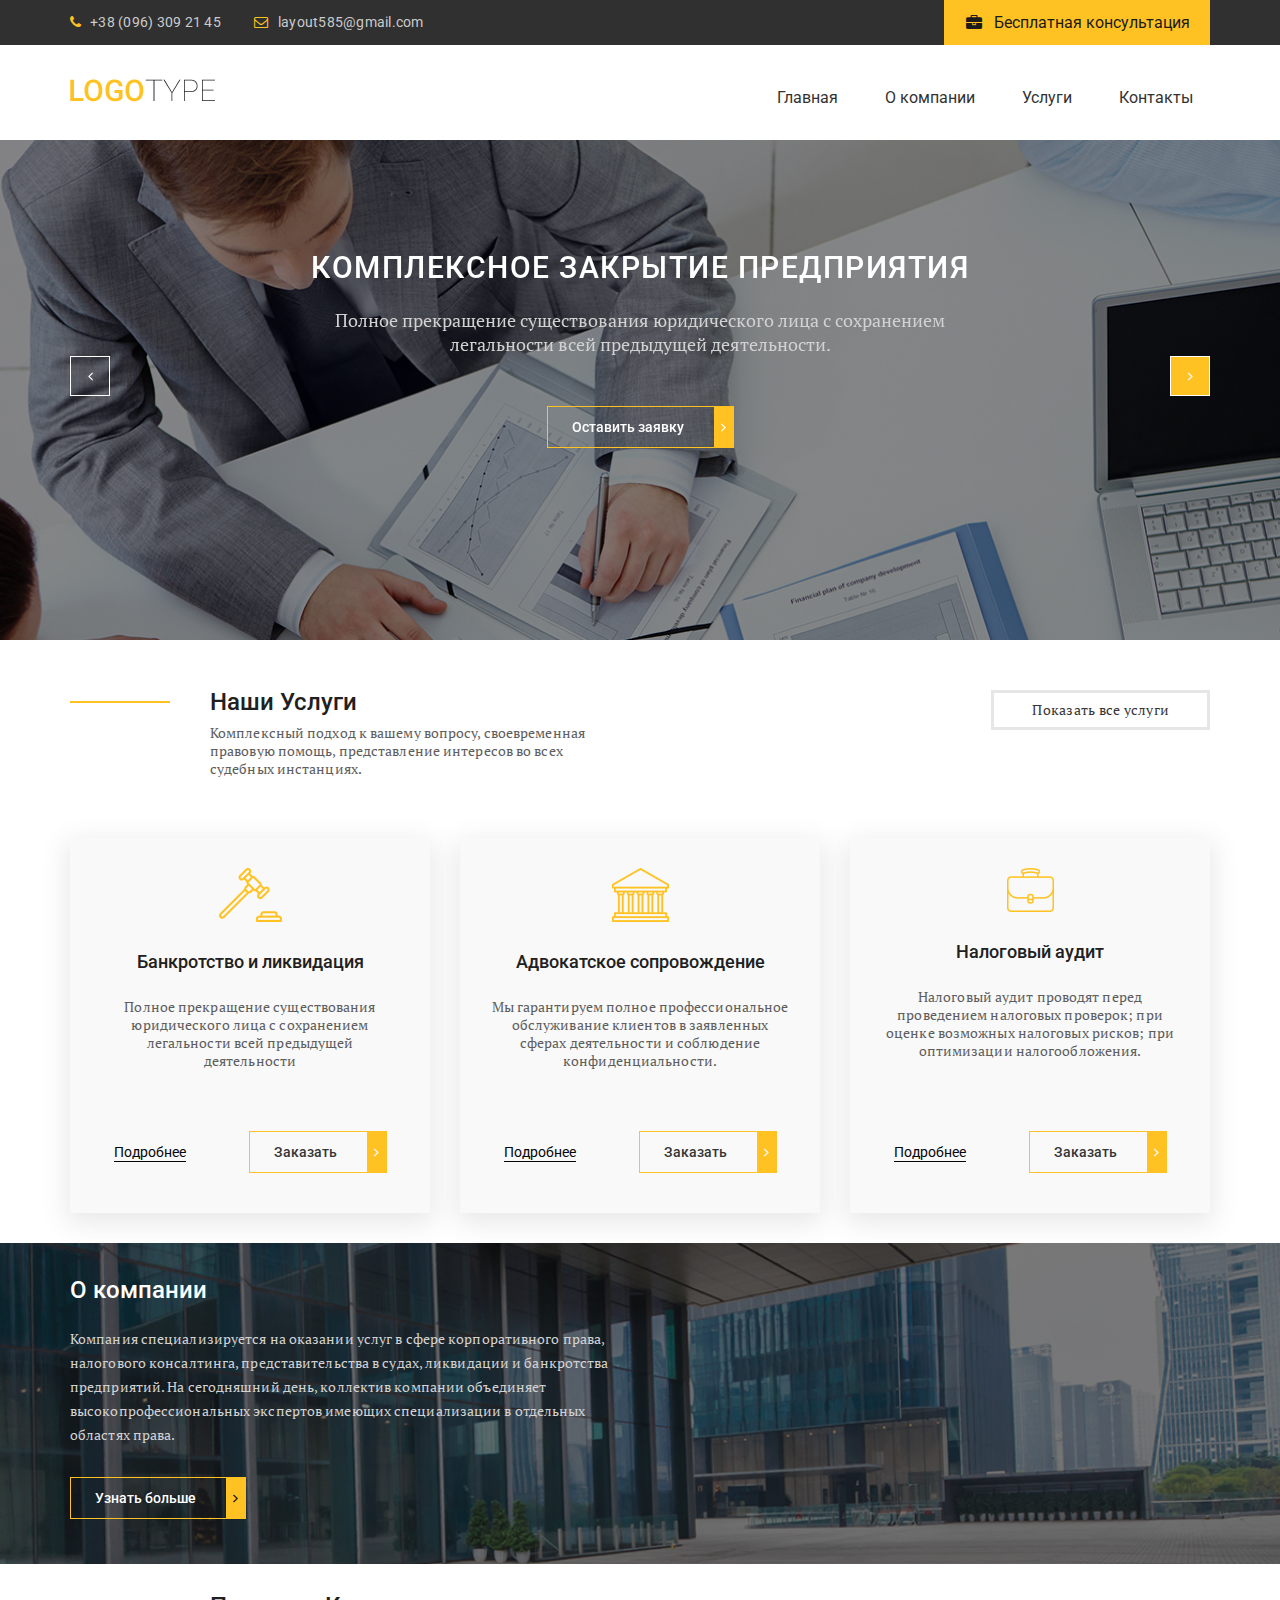
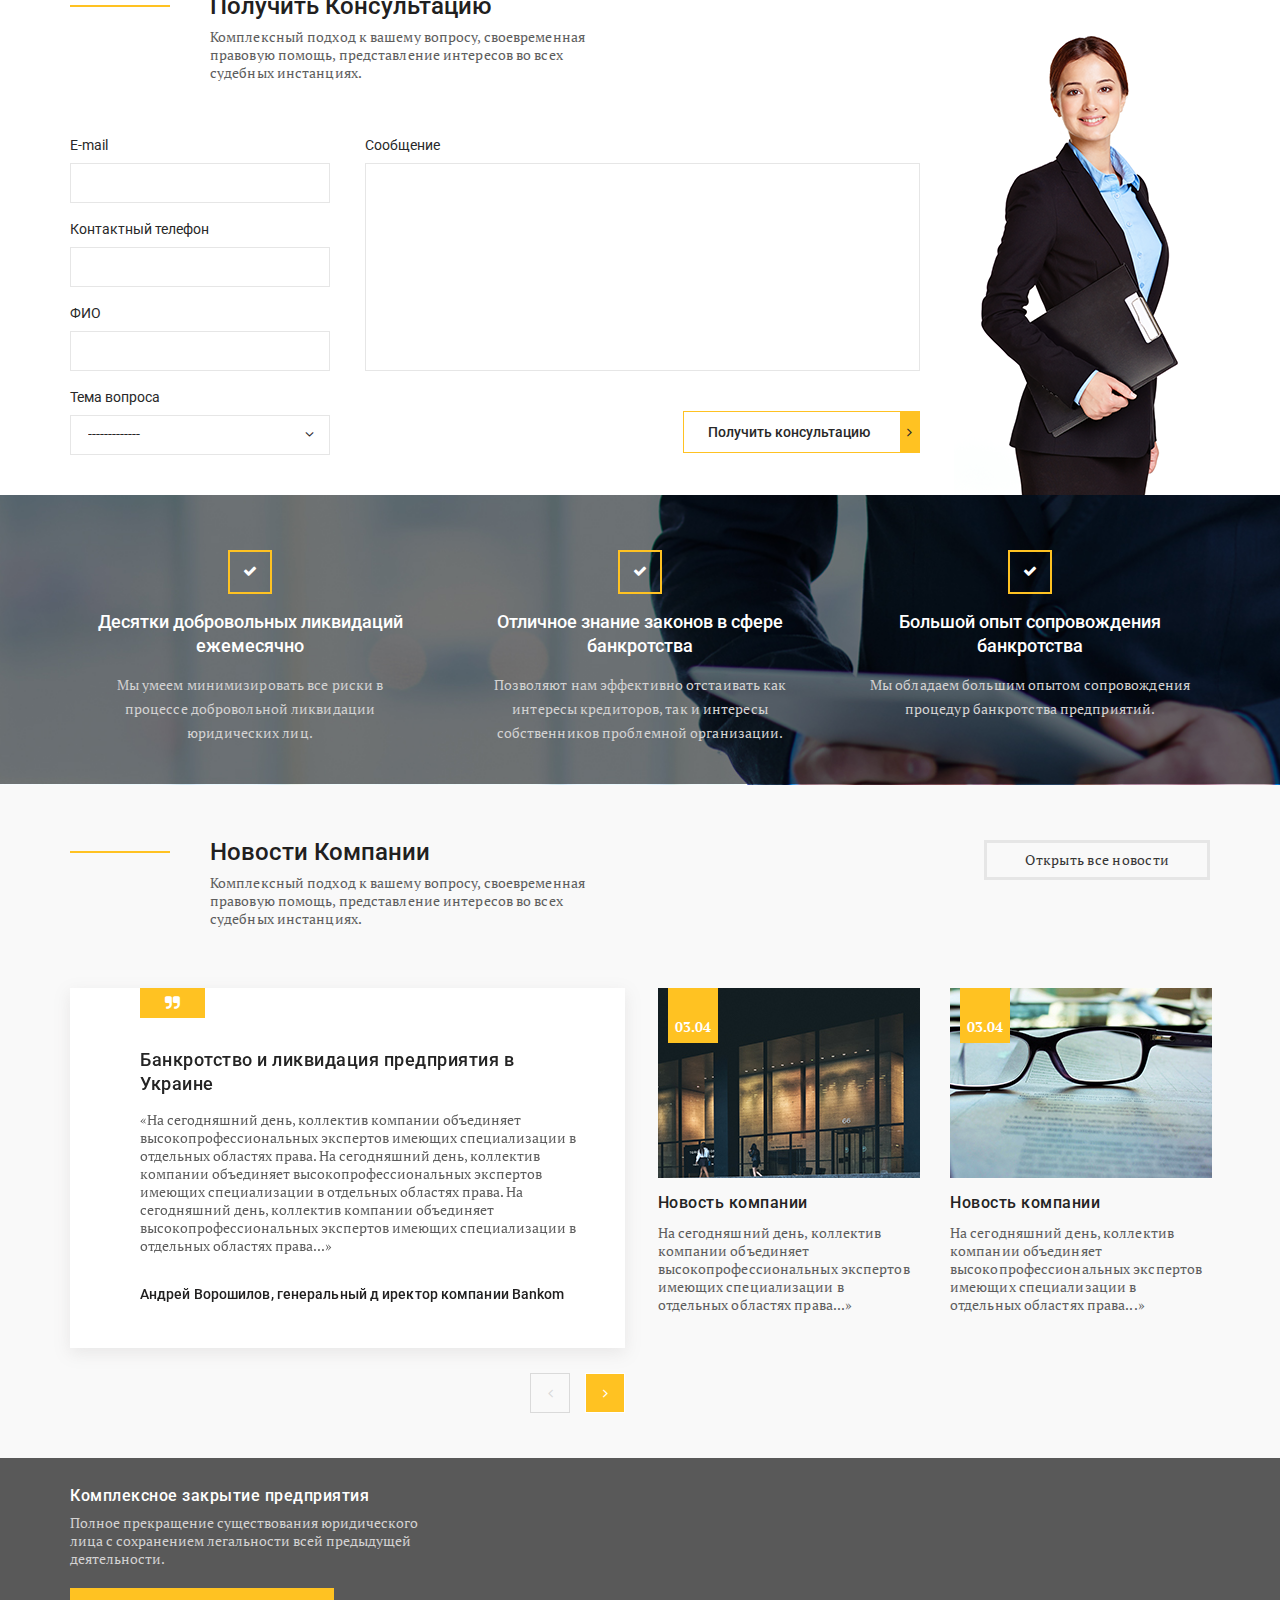
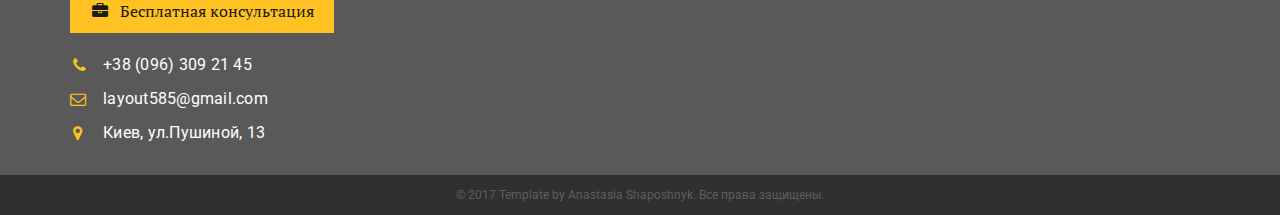
<file: free-psd/index.html>
<!DOCTYPE html>
<html lang="en">

<head>
  <meta charset="UTF-8">
  <meta name="viewport" content="width=device-width, initial-scale=1.0">
  <meta http-equiv="X-UA-Compatible" content="ie=edge">
  <title>Document</title>
  <link href="https://fonts.googleapis.com/css?family=PT+Serif:400,700|Roboto:400,500&amp;subset=cyrillic"
    rel="stylesheet">
  <link rel="stylesheet" href="css/normalize.css">
  <link rel="stylesheet" href="css/fonts.css">
  <link rel="stylesheet" href="css/jquery.fancybox.min.css">
  <link rel="stylesheet" href="css/slick.css">
  <link rel="stylesheet" href="css/jquery.formstyler.css">
  <link rel="stylesheet" href="css/style.css">
  <link rel="stylesheet" href="css/media.css">
</head>

<body>
  <header class="header">
    <div class="header__top">
      <div class="container">
        <div class="header__contacts">
          <a class="header__phone" href="tel:380963092145">+38 (096) 309 21 45</a>
          <a class="header__email" href="#">layout585@gmail.com</a>
          <a data-fancybox data-src="#modal" href="javascript:;" class="header__btn" href="#">Бесплатная
            консультация</a>
        </div>
      </div>
    </div>
    <div class="header__content">
      <div class="container">
        <div class="header__content-inner">
          <div class="header__logo">
            <a href="#">
              <img src="img/logo.png" alt="">
            </a>
          </div>
          <nav class="menu">
            <div class="header__btn-menu">
              <span class="icon-bars"></span>
            </div>
            <ul>
              <li><a href="#">Главная</a></li>
              <li><a href="#">О компании</a></li>
              <li><a href="#">Услуги</a></li>
              <li><a href="#">Контакты</a></li>
            </ul>
          </nav>
        </div>
      </div>
    </div>
  </header>
  <section class="slider">
    <div class="container">
      <div class="slider__inner">
        <div class="slider__item">
          <div class="slider__item-content">
            <div class="slider__title">
              КОМПЛЕКСНОЕ ЗАКРЫТИЕ ПРЕДПРИЯТИЯ
            </div>
            <div class="slider__text">
              Полное прекращение существования юридического лица с сохранением легальности всей предыдущей деятельности.
            </div>
            <a data-fancybox data-src="#modal" href="javascript:;" class="slider__btn default-btn">
              Оставить заявку
            </a>
          </div>
        </div>
        <div class="slider__item">
          <div class="slider__item-content">
            <div class="slider__title">
              КОМПЛЕКСНОЕ ЗАКРЫТИЕ ПРЕДПРИЯТИЯ
            </div>
            <div class="slider__text">
              Полное прекращение существования юридического лица с сохранением легальности всей предыдущей деятельности.
            </div>
            <a data-fancybox data-src="#modal" href="javascript:;" class="slider__btn default-btn">
              Оставить заявку
            </a>
          </div>
        </div>
        <div class="slider__item">
          <div class="slider__item-content">
            <div class="slider__title">
              КОМПЛЕКСНОЕ ЗАКРЫТИЕ ПРЕДПРИЯТИЯ
            </div>
            <div class="slider__text">
              Полное прекращение существования юридического лица с сохранением легальности всей предыдущей деятельности.
            </div>
            <a data-fancybox data-src="#modal" href="javascript:;" class="slider__btn default-btn">
              Оставить заявку
            </a>
          </div>
        </div>

      </div>
    </div>
  </section>

  
  <section class="services">
    <div class="container">
      <div class="services__top">
        <div class="services__title-box">
          <div class="services__title">
            Наши Услуги
          </div>
          <div class="services__text">
            Комплексный подход к вашему вопросу, своевременная правовую помощь, представление интересов во всех судебных
            инстанциях.
          </div>
        </div>
        <div class="services__btn">
          <a href="#">
            Показать все услуги
          </a>
        </div>
      </div>
      <div class="services__items">
        <div class="services__item">
          <img src="img/about-1.png" alt="">
          <div class="services__item-title">
            Банкротство и ликвидация
          </div>
          <div class="services__item-text">
            Полное прекращение существования юридического лица с сохранением легальности всей предыдущей деятельности
          </div>
          <div class="services__item-btn">
            <a class="services__item-link" href="#">Подробнее</a>
            <a data-fancybox data-src="#modal" href="javascript:;" class="default-btn">
              Заказать
            </a>
          </div>
        </div>
        <div class="services__item">
          <img src="img/about-2.png" alt="">
          <div class="services__item-title">
            Адвокатское сопровождение
          </div>
          <div class="services__item-text">
            Мы гарантируем полное профессиональное обслуживание клиентов в заявленных сферах деятельности и соблюдение
            конфиденциальности.
          </div>
          <div class="services__item-btn">
            <a class="services__item-link" href="#">Подробнее</a>
            <a data-fancybox data-src="#modal" href="javascript:;" class="default-btn">
              Заказать
            </a>
          </div>
        </div>
        <div class="services__item">
          <img src="img/about-3.png" alt="">
          <div class="services__item-title">
            Налоговый аудит
          </div>
          <div class="services__item-text">
            Налоговый аудит проводят перед проведением налоговых проверок; при оценке возможных налоговых рисков; при
            оптимизации налогообложения.
          </div>
          <div class="services__item-btn">
            <a class="services__item-link" href="#">Подробнее</a>
            <a data-fancybox data-src="#modal" href="javascript:;" class="default-btn">
              Заказать
            </a>
          </div>
        </div>
      </div>
    </div>
  </section>
  
  <section class="about">
    <div class="container">
      <div class="about__inner">
        <div class="about__title">
          О компании
        </div>
        <div class="about__text">
          Компания специализируется на оказании услуг в сфере корпоративного права, налогового консалтинга,
          представительства в судах, ликвидации и банкротства предприятий. На сегодняшний день, коллектив компании
          объединяет
          высокопрофессиональных экспертов имеющих
          специализации в отдельных областях права.
        </div>
        <a href="#" class="about__btn default-btn">
          Узнать больше
        </a>
      </div>
    </div>
  </section>
  
  <section class="form">
    <div class="container">
      <div class="form__inner">
        <div class="form__content">
          <div class="form__title-box">
            <div class="form__title">
              Получить Консультацию
            </div>
            <div class="form__text">
              Комплексный подход к вашему вопросу, своевременная правовую помощь, представление интересов во всех
              судебных инстанциях.
            </div>
          </div>
          <div class="form__box">
            <form>
              <div class="form__box-inner">
                <div class="form__box-left">
                  <label>
                    E-mail
                    <input type="text">
                  </label>
                  <label>
                    Контактный телефон
                    <input type="text">
                  </label>
                  <label>
                    ФИО
                    <input type="text">
                  </label>
                  <label>
                    Тема вопроса
                    <select>
                      <option>-------------</option>
                      <option>-------------</option>
                      <option>-------------</option>
                      <option>-------------</option>
                    </select>
                  </label>
                </div>
                <div class="form__box-right">
                  <label>
                    Сообщение
                    <textarea></textarea>
                  </label>
                  <button class="default-btn" type="submit">Получить консультацию</button>
                </div>
              </div>
            </form>
          </div>
        </div>
      </div>
    </div>
  </section>
  
  <section class="advantages">
    <div class="container">
      <div class="advantages__inner">
        <div class="advantages-item">
          <div class="advantages__title">
            Десятки добровольных ликвидаций ежемесячно
          </div>
          <div class="advantages__text">
            Мы умеем минимизировать все риски в процессе добровольной ликвидации юридических лиц.
          </div>
        </div>
        <div class="advantages-item">
          <div class="advantages__title">
            Отличное знание законов в сфере банкротства
          </div>
          <div class="advantages__text">
            Позволяют нам эффективно отстаивать как интересы кредиторов, так и интересы собственников проблемной
            организации.
          </div>
        </div>
        <div class="advantages-item">
          <div class="advantages__title">
            Большой опыт сопровождения банкротства
          </div>
          <div class="advantages__text">
            Мы обладаем большим опытом сопровождения процедур банкротства предприятий.
          </div>
        </div>
      </div>
    </div>
  </section>

  <section class="news">
    <div class="container">
      <div class="news__top">
        <div class="news__title-box">
          <div class="news__title">
            Новости Компании
          </div>
          <div class="news__text">
            Комплексный подход к вашему вопросу, своевременная правовую помощь, представление интересов во всех судебных
            инстанциях.
          </div>
        </div>
        <div class="news__btn">
          <a href="#">
            Открыть все новости
          </a>
        </div>
      </div>
      <div class="news__inner">
        <div class="news__slider">
          <div class="news__slider-inner">
            <div class="news__slider-item">
              <div class="news__slider-title">
                Банкротство и ликвидация предприятия в Украине
              </div>
              <div class="news__slider-text">
                «На сегодняшний день, коллектив компании объединяет высокопрофессиональных экспертов имеющих
                специализации в отдельных областях права. На сегодняшний день, коллектив компании объединяет
                высокопрофессиональных экспертов имеющих специализации в отдельных областях права. На сегодняшний день,
                коллектив компании объединяет высокопрофессиональных экспертов имеющих специализации в отдельных
                областях права...»
              </div>
              <div class="news__slider-author">
                Андрей Ворошилов, генеральный д иректор компании Bankom
              </div>
            </div>
            <div class="news__slider-item">
              <div class="news__slider-title">
                Банкротство и ликвидация предприятия в Украине
              </div>
              <div class="news__slider-text">
                «На сегодняшний день, коллектив компании объединяет высокопрофессиональных экспертов имеющих
                специализации в отдельных областях права. На сегодняшний день, коллектив компании объединяет
                высокопрофессиональных экспертов имеющих специализации в отдельных областях права. На сегодняшний день,
                коллектив компании объединяет высокопрофессиональных экспертов имеющих специализации в отдельных
                областях права...»
              </div>
              <div class="news__slider-author">
                Андрей Ворошилов, генеральный д иректор компании Bankom
              </div>
            </div>
            <div class="news__slider-item">
              <div class="news__slider-title">
                Банкротство и ликвидация предприятия в Украине
              </div>
              <div class="news__slider-text">
                «На сегодняшний день, коллектив компании объединяет высокопрофессиональных экспертов имеющих
                специализации в отдельных областях права. На сегодняшний день, коллектив компании объединяет
                высокопрофессиональных экспертов имеющих специализации в отдельных областях права. На сегодняшний день,
                коллектив компании объединяет высокопрофессиональных экспертов имеющих специализации в отдельных
                областях права...»
              </div>
              <div class="news__slider-author">
                Андрей Ворошилов, генеральный д иректор компании Bankom
              </div>
            </div>
          </div>
        </div>
        <a href="#" class="news__blog">
          <div class="news__images">
            <img src="img/news-1.jpg" alt="">
            <div class="news__date">03.04</div>
          </div>
          <div class="news__blog-title">
            Новость компании
          </div>
          <div class="news__blog-text">
            На сегодняшний день, коллектив компании объединяет высокопрофессиональных экспертов имеющих специализации в
            отдельных областях права...»
          </div>
        </a>
        <a href="#" class="news__blog">
          <div class="news__images">
            <img src="img/news-2.jpg" alt="">
            <div class="news__date">03.04</div>
          </div>
          <div class="news__blog-title">
            Новость компании
          </div>
          <div class="news__blog-text">
            На сегодняшний день, коллектив компании объединяет высокопрофессиональных экспертов имеющих специализации в
            отдельных областях права...»
          </div>
        </a>
      </div>
    </div>
  </section>

  <footer class="footer">
    <div class="footer__content">
      <div class="container">
        <div class="footer__inner">
          <div class="footer__info">
            <div class="footer__title">
              Комплексное закрытие предприятия
            </div>
            <div class="footer__text">
              Полное прекращение существования юридического лица с сохранением легальности всей предыдущей деятельности.
            </div>
            <a data-fancybox data-src="#modal" href="javascript:;" class="header__btn" href="#">
              Бесплатная консультация
            </a>
            <ul class="footer__list">
              <li><a class="footer__phone" href="tel:380963092145">+38 (096) 309 21 45</a></li>
              <li><a href="#">layout585@gmail.com</a></li>
              <li><a class="footer__adress" href="#">Киев, ул.Пушиной, 13</a></li>
            </ul>
          </div>
          <div class="footer__map">
            <iframe height="250px" src="https://www.google.com/maps/embed?pb=!1m18!1m12!1m3!1d2540.124391996489!2d30.364922015731644!3d50.457408279476354!2m3!1f0!2f0!3f0!3m2!1i1024!2i768!4f13.1!3m3!1m2!1s0x40d4cc919501b4ef%3A0x71a476f68f4c8246!2z0YPQuy4g0KTQtdC-0LTQvtGA0Ysg0J_Rg9GI0LjQvdC-0LksIDEzLCDQmtC40LXQsiwgMDIwMDA!5e0!3m2!1sru!2sua!4v1555013165886!5m2!1sru!2sua" frameborder="0" style="border:0" allowfullscreen></iframe>
          </div>
        </div>
      </div>
    </div>
    <div class="footer__copy">
      <div class="container">
        <div class="copy__text">
          © 2017 Template by Anastasia Shaposhnyk. Все права защищены.
        </div>
      </div>
    </div>
  </footer> 

  <div id="modal">
    <form>
      <input type="text" placeholder="Ваше имя">
      <input type="text" placeholder="Ваш телефон">
      <input type="submit" value="Отправить">
    </form>
  </div>

  <script src="https://ajax.googleapis.com/ajax/libs/jquery/3.3.1/jquery.min.js"></script>
  <script src="js/jquery.fancybox.min.js"></script>
  <script src="js/slick.min.js"></script>
  <script src="js/jquery.formstyler.min.js"></script>
  <script src="js/main.js"></script>

</body>

</html>
</file>
<file: free-psd/css/fonts.css>
@font-face {
  font-family: 'icomoon';
  src:  url('../fonts/icomoon.eot?jilhky');
  src:  url('../fonts/icomoon.eot?jilhky#iefix') format('embedded-opentype'),
    url('../fonts/icomoon.ttf?jilhky') format('truetype'),
    url('../fonts/icomoon.woff?jilhky') format('woff'),
    url('../fonts/icomoon.svg?jilhky#icomoon') format('svg');
  font-weight: normal;
  font-style: normal;
}

[class^="icon-"], [class*=" icon-"] {
  /* use !important to prevent issues with browser extensions that change fonts */
  font-family: 'icomoon' !important;
  speak: none;
  font-style: normal;
  font-weight: normal;
  font-variant: normal;
  text-transform: none;
  line-height: 1;

  /* Better Font Rendering =========== */
  -webkit-font-smoothing: antialiased;
  -moz-osx-font-smoothing: grayscale;
}

.icon-envelope-o:before {
  content: "\f003";
}
.icon-check:before {
  content: "\f00c";
}
.icon-map-marker:before {
  content: "\f041";
}
.icon-phone:before {
  content: "\f095";
}
.icon-briefcase:before {
  content: "\f0b1";
}
.icon-bars:before {
  content: "\f0c9";
}
.icon-navicon:before {
  content: "\f0c9";
}
.icon-reorder:before {
  content: "\f0c9";
}
.icon-angle-left:before {
  content: "\f104";
}
.icon-angle-right:before {
  content: "\f105";
}
.icon-quote-right:before {
  content: "\f10e";
}
</file>
<file: free-psd/css/style.css>
*{
  box-sizing: border-box;
}
a{
  text-decoration: none;
  display: inline-block;
}
ul,
li{
  list-style: none;
  margin: 0;
  padding: 0;
}
.container{
  max-width: 1170px;
  margin: 0 auto;
  padding: 0 15px; 
}
body{
  font-family: 'PT Serif', serif;
  font-weight: 400;
  font-size: 14px;
  line-height: 18px;
  color: #5e5e5e;
}
header{
  font-family: 'Roboto', sans-serif;
}
.header__top{
  background-color: #303030;
}
.header__btn{
  float: right;
  line-height: 36px;
  color: #1b1b1b;
  background-color: #ffc222;
  padding: 5px 20px 4px 50px;
  font-size: 16px;
  display: block;
  position: relative;
}
.header__btn:before{
  content: "\f0b1";
  font-family: 'icomoon';
  position: absolute;
  left: 22px;
  color: #1b1b1b;
}
.header__contacts:after{
  content: "";
  clear: both;
  display: block;
}
.header__phone,
.header__email{
  color: #cbcacb;
  letter-spacing: 0.25px;
  line-height: 45px;
  position: relative;
}
.header__phone{
  padding-left: 20px;
  padding-right: 30px;
}
.header__phone:before{
  content: "\f095";
  font-family: 'icomoon';
  position: absolute;
  left: 0;
  color: #ffc222;
}
.header__email{
  padding-left: 24px;
}
.header__email:before{
  content: "\f003";
  font-family: 'icomoon';
  position: absolute;
  left: 0;
  color: #ffc222;
}
.header__content{
  padding: 34px 0px 23px;
}
.header__content-inner{
  display: flex;
  justify-content: space-between;
}
.menu li{
  display: inline-block;
}
.menu a{
  color: #323232;
  font-size: 16px;
  line-height: 36px;
  border: 1px solid transparent;
  padding: 0px 16px;
  transition: all .3s;
}
.menu a:hover{
  border-color: #ffc222;
}
.menu li + li{
  padding-left: 10px;
}
#modal{
  display: none;
}
.slider{
  background-image: url(../img/slider-fon.jpg);
  background-repeat: no-repeat;
  background-size: cover;
  background-position: center;
  min-height: 500px;
}
.slider__item-content{
  text-align: center;
  padding-top: 110px;
  max-width: 665px;
  margin: 0 auto;
}
.slider__title{
  text-transform: uppercase;
  font-size: 30px;
  line-height: 36px;
  color: #fff;
  font-weight: 500;
  letter-spacing: 1.5px;
  margin-bottom: 22px;
  font-family: 'Roboto', sans-serif;
}
.slider__text{
  line-height: 24px;
  font-size: 18px;
  color: #d3d2d2;
  margin-bottom: 50px;  
}
.default-btn{
  display: inline-block;
  font-size: 14px;
  line-height: 24px;
  color: #fff;
  font-weight: 500;
  font-family: 'Roboto', sans-serif;
  padding: 8px 30px 8px 24px;
  border: 1px solid #ffc222;
  border-right-width: 20px;
  position: relative;
  z-index: 2;
  outline: none;
}
.default-btn:after{
  content: "\f105";
  font-family: 'icomoon';
  position: absolute;
  top: 50%;
  transform: translateY(-50%);
  right: -12px;
}
.slider__inner{
  position: relative;
}
.slick-btn{
  position: absolute;
  top: 70%;
  z-index: 3;
  width: 40px;
  height: 40px;
  border: 1px solid #fff;

  cursor: pointer;
  outline: none;
  background-color: #ffc222;
}
.slick-btn.slick-disabled{
  cursor: default;
  background-color: transparent;
}
.slick-btn:before{
  position: absolute;
  top: 50%;
  left: 50%;
  transform: translate(-50%, -50%);
  font-family: 'icomoon';
  color: #fff;
}
.slick-next:before{
  content: "\f105";
}
.slick-prev:before{
  content: "\f104";
}
.slick-next{
  right: 0;
}
.slick-prev{
  left: 0;
}
.services{
  padding: 50px 0px 30px;
}
.services__top,
.news__top{
  display: flex;
  justify-content: space-between;
  margin-bottom: 60px;
}
.services__title-box,
.form__title-box,
.news__title-box{
  max-width: 520px;
  padding-left: 140px;
  position: relative;
}
.services__title-box:before,
.form__title-box:before,
.news__title-box:before{
  content: "";
  position: absolute;
  width: 100px;
  height: 2px;
  background-color: #ffc222;
  left: 0;
  top: 11px;
}
.services__title,
.form__title,
.news__title{
  font-size: 24px;
  font-weight: 500;
  line-height: 24px;
  color: #212020;
  font-family: 'Roboto', sans-serif;
  margin-bottom: 10px;
}
.services__text,
.form__text,
.news__text{
  letter-spacing: 0.1px;
}
.services__btn a,
.news__btn a{
  color: #373636;
  line-height: 24px;
  letter-spacing: 0.25px;
  padding: 5px 38px;
  border: 3px solid #e6e6e6;
}
.services__items{
  display: flex;
  justify-content: space-between;
}
.services__item{
  max-width: 360px;
  text-align: center;
  padding: 30px 0px 80px;
  position: relative;
  min-height: 375px;
  background-color: #f9f9f9;
  box-shadow: 0px 7px 24.3px 2.7px rgba(91, 89, 89, 0.14);
}
.services__item-title{
  color: #212020;
  font-size: 18px;
  line-height: 24px;
  font-weight: 500;
  font-family: 'Roboto', sans-serif;
  padding: 24px 0;
}
.services__item-text{
  letter-spacing: 0.1px;
  padding: 0px 30px 30px;

}
.services__item-btn{
  position: absolute;
  bottom: 40px;
  left: 0;
  right: 0;
}
.services__item-btn .default-btn{
  color: #373636;
}
.services__item-btn .default-btn:after{
  color: #fff;
}
.services__item-link{
  color: #050505;
  font-family: 'Roboto', sans-serif;
  border-bottom: 1px solid #050505;
  margin-right: 60px;
}
.about{
  background-image: url(../img/about-fon.jpg);
  background-size: cover;
  background-position: center;
  min-height: 300px;
  background-repeat: no-repeat;
  padding: 25px 0px 45px;
}
.about__inner{
  max-width: 545px;
}
.about__title{
  padding: 10px 0px 25px;
  font-size: 24px;
  line-height: 24px;
  color: #fff;
  font-weight: 500;
  font-family: 'Roboto', sans-serif;
}
.about__text{
  margin-bottom: 30px;
  letter-spacing: 0.1px;
  line-height: 24px;
  color: #d3d2d2;
}
.about__btn.default-btn:after{
  color: #000;
}
.form{
  padding-top: 30px;
}
.form__inner{
  padding-bottom: 40px;
  background-image: url(../img/form-fon.png);
  min-height: 460px;
  background-repeat: no-repeat;
  background-position: bottom right;
}
.form__box{
  max-width: 850px;
  padding-top: 45px;
}
.form__box-inner{
  display: flex;
  justify-content: space-between;
}
.form__box-left{
  max-width: 260px;
  width: 100%;
}
.form__box-right{
  max-width: 555px;
  width: 100%;
}
.form__box-inner label,
.form__box-inner input,
.form__box-inner textarea{
  display: block;
  width: 100%;
}
.form__box-inner label{
  line-height: 36px;
  color: #282828;
  font-family: 'Roboto', sans-serif;
}
.form__box-inner input{
  margin-bottom: 8px;
  outline: none;
  height: 40px;
  border: 1px solid #e6e6e6;
  padding: 0px 10px;
}
.form__box-inner select{
  outline: none;
  padding-left: 17px;
}
.form__box-inner .jq-selectbox.jqselect{
  display: block;
  width: 100%;
}
.form__box-inner .jq-selectbox__select{
  height: 40px;
  border: 1px solid #e6e6e6;
  padding-left: 17px;
}
.form__box-inner .jq-selectbox__trigger-arrow:before{
  content: "\f105";
  font-family: 'icomoon';
  position: absolute;
  right: 17px;
  top: 0;
  transform: rotate(90deg);
}
.form__box-inner .jq-selectbox__dropdown {
	width: 100%;
	margin: 2px 0 0;
	padding: 0;
	border: 1px solid #e6e6e6;
	background: #FFF;
	box-shadow: 0 2px 10px rgba(0,0,0,.2);
}
.form__box-inner .jq-selectbox li {
	min-height: 18px;
	padding: 5px 17px 6px;
	color: #231F20;
}
.form__box-inner  .jq-selectbox li.selected {
	background-color: #A3ABB1;
	color: #FFF;
}
.form__box-inner  .jq-selectbox li:hover {
	background-color: #08C;
	color: #FFF;
}
.form__box-inner  .jq-selectbox li.disabled {
	color: #AAA;
}
.form__box-inner  .jq-selectbox li.disabled:hover {
	background: none;
}
.form__box-inner  .jq-selectbox li.optgroup {
	font-weight: bold;
}
.form__box-inner  .jq-selectbox li.optgroup:hover {
	background: none;
	color: #231F20;
	cursor: default;
}
.form__box-inner  .jq-selectbox li.option {
	padding-left: 25px;
}
.form__box-inner textarea{
  outline: none;
  border: 1px solid #e6e6e6;
  padding: 10px;
  height: 208px;
  resize: none;
  margin-bottom: 40px;
}
.form__box-inner button{
  background-color: transparent;
  color: #282828;
  float: right;
}
.advantages{
  padding: 55px 0px 40px;
  background-image: url(../img/adv-fon.jpg);
  background-repeat: no-repeat;
  background-position: center;
  min-height: 285px;
  background-size: cover;
}
.advantages__inner{
  color: #fff;
  text-align: center;
  display: flex;
  justify-content: space-between;
}

.advantages-item{
  max-width: 360px;
  padding: 0px 20px;
}
.advantages__title{
  font-size: 18px;
  line-height: 24px;
  font-weight: 500;
  font-family: 'Roboto', sans-serif;
  padding: 60px 0px 15px;
  position: relative;
}
.advantages__title:before{
  content: "";
  position: absolute;
  width: 40px;
  height: 40px;
  border: 2px solid #ffc222;
  top: 0;
  left: 50%;
  transform: translateX(-50%);
}
.advantages__title:after{
  content: "\f00c";
  font-family: 'icomoon';
  font-size: 14px;
  position: absolute;
  top: 9px;
  left: 50%;
  transform: translateX(-50%);
}
.advantages__text{
  line-height: 24px;
  color: #d3d2d2;
  letter-spacing: 0.1px;
}
.news{
  padding: 55px 0px 110px;
  background-color: #f9f9f9;
}
.news__inner{
  display: flex;
  justify-content: space-between;
}
.news__slider{
  max-width: 555px;
  width: 100%;
  background-color: #fff;
  box-shadow: 0px 5px 15.36px 0.64px rgba(128, 127, 127, 0.13);
  padding: 60px 35px 45px 70px;
  position: relative;
}
.news__slider:before{
  content: "\f10e";
  font-family: 'icomoon';
  position: absolute;
  top: 0;
  left: 70px;
  color: #fff;
  font-size: 16px;
  width: 65px;
  height: 30px;
  text-align: center;
  line-height: 30px;
  background-color: #ffc222;
}
.news__blog{
  max-width: 260px;
  width: 100%;
}
.news__images{
  position: relative;
}
.news__date{
  position: absolute;
  background-color: #ffc222;
  height: 55px;
  width: 50px;
  color: #fff;
  text-align: center;
  padding-top: 30px;
  font-weight: 700;
  top: 0px;
  left: 10px;
}
.news__blog-title{
  font-size: 16px;
  font-weight: 500;
  font-family: 'Roboto', sans-serif;
  letter-spacing: 0.5px;
  color: #242424;
  padding: 12px 0;
}
.news__blog-text{
  letter-spacing: 0.1px;
  color: #5e5e5e;
}
.news__slider-title{
  font-size: 18px;
  line-height: 24px;
  color: #242424;
  font-weight: 500;
  font-family: 'Roboto', sans-serif;
  letter-spacing: 0.5px;
  margin-bottom: 15px;
}
.news__slider-text{
  margin-bottom: 30px;
}
.news__slider-author{
  letter-spacing: 0.1px;
  color: #212020;
  font-weight: 500;
  font-family: 'Roboto', sans-serif;
}
.news__slider-inner .slick-btn{
  top: auto;
  bottom: -110px;
}
.news__slider-inner .slick-next{
  right: -35px;
}
.news__slider-inner .slick-prev{
  right: 20px;
  left: auto;
}
.news__slider-inner .slick-disabled{
  border-color: #dadada;
}
.news__slider-inner .slick-disabled:before{
   color: #dadada;
}
.footer__content{
  background-color: #595959;
  padding: 20px 0px 30px;
}
.footer__inner{
  display: flex;
  justify-content: space-between;
}
.footer__inner .header__btn{
  float: none;
  display: inline-block;
}
.footer__map{
  padding-top: 10px;
  max-width: 630px;
  width: 100%;
}
.footer__map iframe{
  width: 100%;
}
.footer__title{
  font-family: 'Roboto', sans-serif;
  font-weight: 500;
  font-size: 16px;
  color: #fff;
  line-height: 36px;
  letter-spacing: 0.5px;
}
.footer__text{
  color: #d3d2d2;
  margin-bottom: 20px;
}
.footer__info{
  max-width: 360px;
}
.footer__list{
  padding-top: 10px;
}
.footer__list li{
  margin-top: 10px;
}
.footer__list a{
  font-size: 16px;
  line-height: 24px;
  letter-spacing: 0.25px;
  color: #fff;
  font-weight: 400;
  font-family: 'Roboto', sans-serif;
  padding-left: 33px;
  position: relative;
}
.footer__list a:before{
  content: '\f003';
  position: absolute;
  left: 0;
  color: #ffc222;
  font-family: 'icomoon';
}
.footer__list .footer__phone:before{
  content: "\f095";
  left: 3px;
}
.footer__list .footer__adress:before{
  content: "\f041";
  left: 3px;
}
.footer__copy{
  background-color: #303030;
  text-align: center;
  font-size: 12px;
  line-height: 24px;
  padding: 8px 0;
  font-weight: 400;
  font-family: 'Roboto', sans-serif;
}
#modal{
  width: 300px;
}
#modal input{
  display: block;
  width: 100%;
  margin-bottom: 20px;
  outline: none;
  height: 40px;
  border: 1px solid #e6e6e6;
  padding: 0px 10px;
  font-family: 'Roboto', sans-serif;
  font-weight: 400;
}
#modal input[type="submit"]{
  background-color: #ffc222;
  border: none;
}
.header__btn-menu{
  display: none;
  font-size: 28px;
}
</file>
<file: free-psd/css/media.css>
@media (max-width: 1156px){
  .services__items{
    display: block;
  }
  .services__item{
    max-width: 80%;
    min-height: 330px;
    margin: 30px auto;
  }
  .form__inner{
    background-image: none;
  }
  .news__inner{
    display: block;
  }
  .news__slider{
    max-width: 100%;
    margin-bottom: 90px;
  }
  .news__blog{
    max-width: 100%;
    display: block;
    margin-bottom: 30px;
  }
  .news__blog:after{
    content: "";
    clear: both;
    display: block;
  }
  .news__images{
    float: left;
    margin-right: 50px;
  }
  .news{
    padding-bottom: 60px;
  }
  .footer__info{
    max-width: 465px;
    margin-bottom: 25px;
  }
}
@media (max-width: 1050px){
  .footer__inner{
    display: block;
  }
  .footer__map{
    max-width: 100%;
  }
}
@media (max-width: 900px){
  .slider .slick-btn{
    display: none !important;
  }
  .services__top,
  .news__top{
    display: block;
  }
  .services__title-box,
  .form__title-box,
  .news__title-box{
    padding-left: 0;
    text-align: center;
    margin: 0 auto 30px;
  }
  .services__title-box:before,
  .form__title-box:before,
  .news__title-box:before{
    display: none;
  }
  .services__btn,
  .news__btn{
    text-align: center;
  }
  .form__box-inner{
    display: block;
  }
  .form__box-left{
    max-width: 100%;
  }
  .form__box-right{
    max-width: 100%;
  }
  .form__box-inner .jq-selectbox__select{
    margin-bottom: 10px;
  }
  .form{
    padding-bottom: 25px;
  }
  .advantages__inner{
    display: block;
  }
  .advantages-item{
    max-width: 100%;
    margin-bottom: 30px;
  }
}
@media (max-width: 700px){
  .header__btn{
    float: none;
  }
  .header__contacts{
    text-align: center;
  }
  .header__btn:before{
    display: none;
  }
  .footer__info .header__btn:before{
    display: block;
  }
  .header__btn-menu{
    display: block;
  }
  .menu ul{
    display: none;
    position: absolute;
    left: 0;
    right: 0;
    margin-top: 20px;
    z-index: 50;
  }
  .menu li{
    display: block;
    text-align: center;
  }
  .menu a{
    display: block;
    background-color: #ffc222;
    border-top: 1px solid #fff;
    border-bottom: 1px solid #fff;
  }
  .menu li + li{
    padding-left: 0;
  }
}
@media (max-width: 600px){
  .services__item{
    max-width: 100%;
    min-height: 375px;
    margin: 30px auto;
  }
}
@media (max-width: 540px){
  .news__slider{
    padding: 50px 15px 25px 25px;
  }
  .news__slider:before{
    left: 25px;
  }
  .news__slider-inner .slick-next{
    right: -20px;
  }
  .news__slider-inner .slick-prev{
    right: 35px;
  }
  .news__images{
    float: none;
  }
  .news__slider-inner .slick-btn{
    bottom: -90px;
  }
}
@media (max-width: 414px){
  .slider__title{
    font-size: 24px;
  }
  .slider__text{
    font-size: 16px;
  }
}
@media (max-width: 400px){
  .header__btn:before{
    display: block;
  }
  .advantages-item{
    padding: 0;
  }
}
@media (max-width: 375px){
  .header__email{
    padding-right: 30px;
  }
}



@media (min-width: 700px){
  .menu ul{
    display: block !important;
  }
}
</file>
